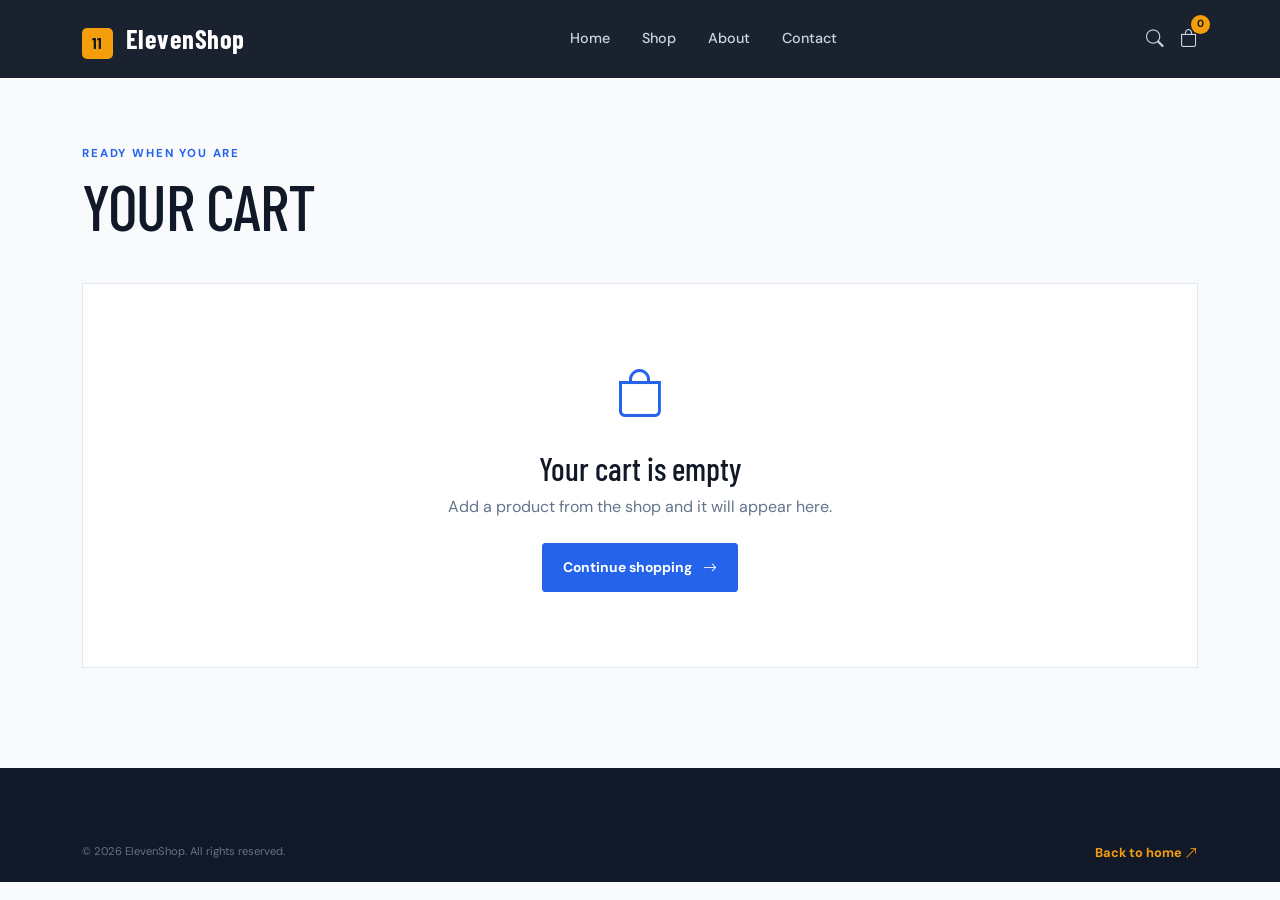
<file: page/cart.html>
<!DOCTYPE html>
<html lang="en">
<head>
	<meta charset="UTF-8">
	<meta name="viewport" content="width=device-width, initial-scale=1.0">
	<meta name="description" content="Review your ElevenShop cart and order total.">
	<title>Your Cart | ElevenShop</title>

	<link href="https://cdn.jsdelivr.net/npm/bootstrap@5.3.3/dist/css/bootstrap.min.css" rel="stylesheet">
	<link rel="stylesheet" href="https://cdn.jsdelivr.net/npm/bootstrap-icons@1.11.3/font/bootstrap-icons.min.css">
	<link rel="preconnect" href="https://fonts.googleapis.com">
	<link rel="preconnect" href="https://fonts.gstatic.com" crossorigin>
	<link href="https://fonts.googleapis.com/css2?family=Barlow+Condensed:wght@500;600;700&family=DM+Sans:wght@400;500;600;700&display=swap" rel="stylesheet">
	<link rel="stylesheet" href="../css/style.css">
</head>
<body>
	<nav class="navbar navbar-expand-lg navbar-dark fixed-top" aria-label="Main navigation">
		<div class="container">
			<a class="navbar-brand" href="../index.html"><span class="brand-mark">11</span> ElevenShop</a>
			<button class="navbar-toggler" type="button" data-bs-toggle="collapse" data-bs-target="#mainNavigation" aria-controls="mainNavigation" aria-expanded="false" aria-label="Toggle navigation">
				<span class="navbar-toggler-icon"></span>
			</button>
			<div class="collapse navbar-collapse" id="mainNavigation">
				<ul class="navbar-nav mx-auto mb-2 mb-lg-0">
					<li class="nav-item"><a class="nav-link" href="../index.html#home">Home</a></li>
					<li class="nav-item"><a class="nav-link" href="shop.html">Shop</a></li>
					<li class="nav-item"><a class="nav-link" href="about.html">About</a></li>
					<li class="nav-item"><a class="nav-link" href="../index.html#contact">Contact</a></li>
				</ul>
				<div class="nav-actions d-flex align-items-center gap-3">
					<a class="nav-icon-link" href="shop.html#products" aria-label="Continue shopping"><i class="bi bi-search"></i><span class="d-lg-none ms-2">Shop</span></a>
					<a class="nav-icon-link cart-link active" href="cart.html" aria-label="Cart with 0 products"><i class="bi bi-bag"></i><span class="d-lg-none ms-2">Cart</span><span class="cart-count" id="cartCount">0</span></a>
				</div>
			</div>
		</div>
	</nav>

	<main>
		<section class="cart-page section-padding">
			<div class="container">
				<div class="section-heading mb-5">
					<p class="eyebrow blue-eyebrow">Ready when you are</p>
					<h1 class="cart-title">Your cart</h1>
				</div>

				<div id="emptyCart" class="empty-cart" hidden>
					<i class="bi bi-bag"></i>
					<h2>Your cart is empty</h2>
					<p>Add a product from the shop and it will appear here.</p>
					<a class="btn btn-primary-custom" href="shop.html">Continue shopping <i class="bi bi-arrow-right"></i></a>
				</div>

				<div id="cartContent" class="row g-5" hidden>
					<div class="col-lg-8">
						<div class="cart-items-heading">
							<h2>Items in your cart</h2>
							<button id="clearCart" class="clear-cart-btn" type="button">Clear cart</button>
						</div>
						<div id="cartItems" class="cart-items"></div>
					</div>
					<div class="col-lg-4">
						<aside class="cart-summary">
							<h2>Order summary</h2>
							<div><span>Subtotal</span><strong id="cartSubtotal">$0.00</strong></div>
							<div><span>Shipping</span><strong id="cartShipping">$0.00</strong></div>
							<hr>
							<div class="cart-total"><span>Total</span><strong id="cartTotal">$0.00</strong></div>
							<button class="btn btn-primary-custom w-100 mt-4" type="button">Checkout <i class="bi bi-arrow-right"></i></button>
							<p class="cart-note"><i class="bi bi-truck"></i> Free shipping on orders over $75.</p>
						</aside>
					</div>
				</div>
			</div>
		</section>
	</main>

	<footer class="site-footer"><div class="container"><div class="footer-bottom" style="border-top: 0; margin-top: 0; padding-top: 0;"><p>© 2026 ElevenShop. All rights reserved.</p><a class="footer-link" href="../index.html">Back to home <i class="bi bi-arrow-up-right"></i></a></div></div></footer>

	<script src="https://cdn.jsdelivr.net/npm/bootstrap@5.3.3/dist/js/bootstrap.bundle.min.js"></script>
	<script src="../js/script.js"></script>
</body>
</html>
</file>
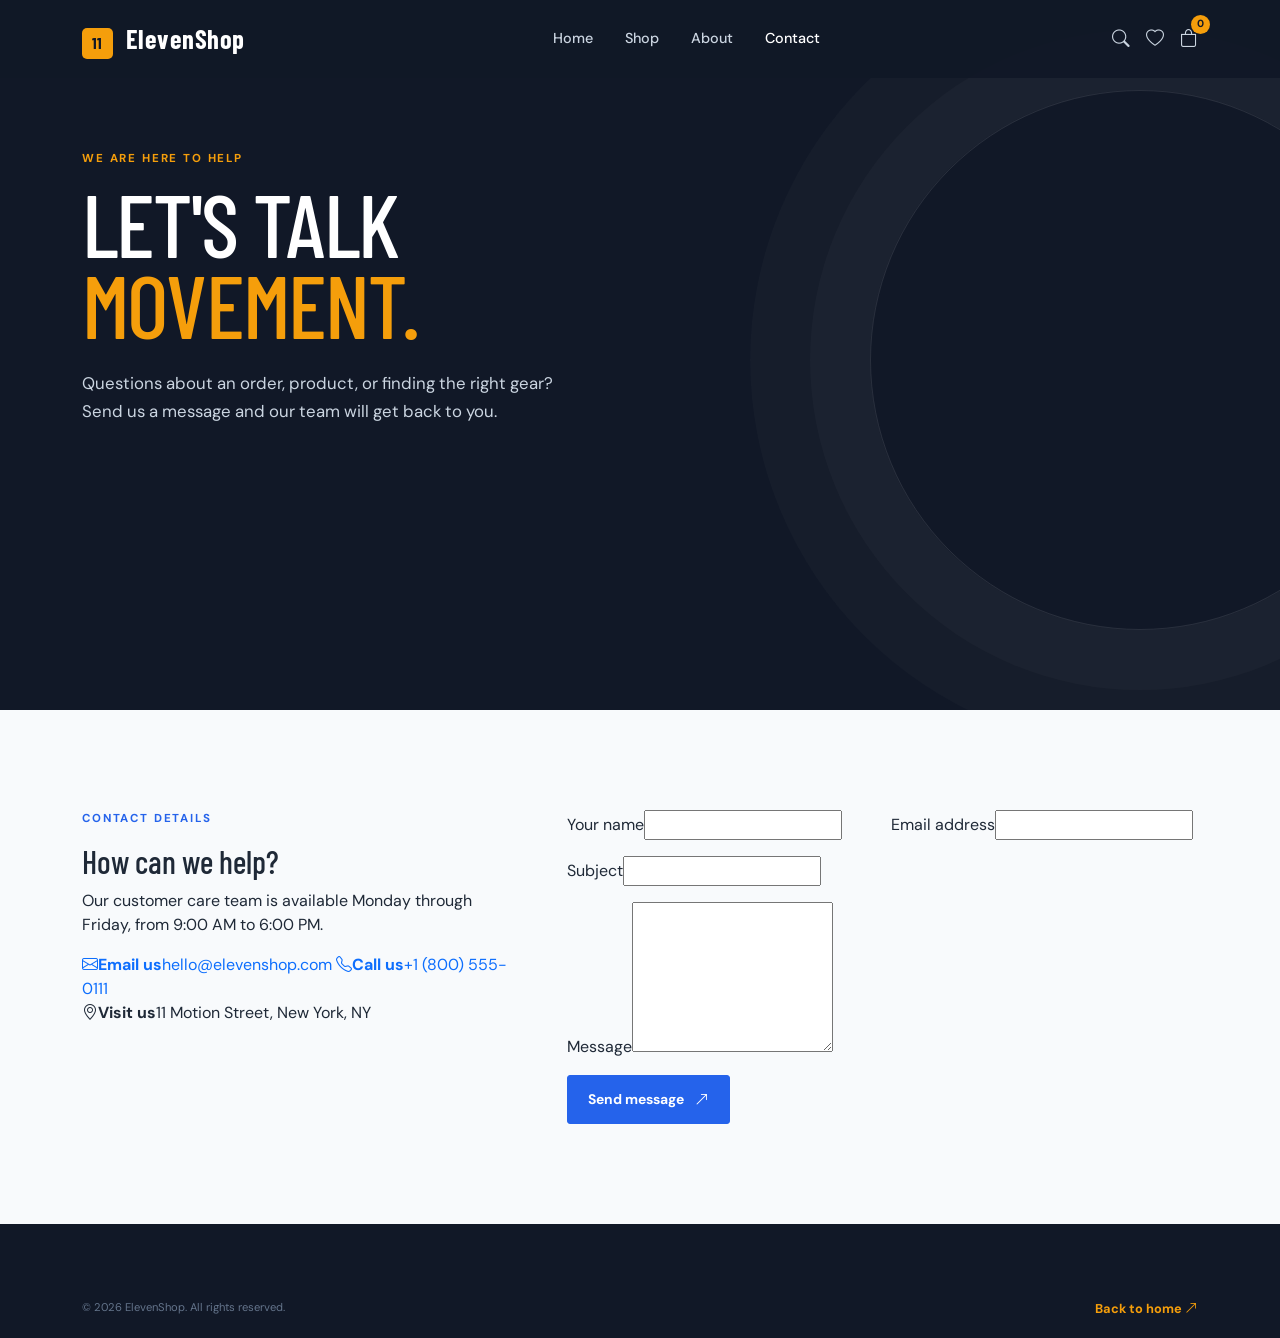
<file: page/contact.html>
<!DOCTYPE html>
<html lang="en">
<head>
	<meta charset="UTF-8">
	<meta name="viewport" content="width=device-width, initial-scale=1.0">
	<meta name="description" content="Contact the ElevenShop team for help with products, orders, shipping, and returns.">
	<title>Contact | ElevenShop</title>

	<link href="https://cdn.jsdelivr.net/npm/bootstrap@5.3.3/dist/css/bootstrap.min.css" rel="stylesheet">
	<link rel="stylesheet" href="https://cdn.jsdelivr.net/npm/bootstrap-icons@1.11.3/font/bootstrap-icons.min.css">
	<link rel="preconnect" href="https://fonts.googleapis.com">
	<link rel="preconnect" href="https://fonts.gstatic.com" crossorigin>
	<link href="https://fonts.googleapis.com/css2?family=Barlow+Condensed:wght@500;600;700&family=DM+Sans:wght@400;500;600;700&display=swap" rel="stylesheet">
	<link rel="stylesheet" href="../css/style.css">
</head>
<body>
	<nav class="navbar navbar-expand-lg navbar-dark fixed-top" aria-label="Main navigation">
		<div class="container">
			<a class="navbar-brand" href="../index.html"><span class="brand-mark">11</span> ElevenShop</a>
			<button class="navbar-toggler" type="button" data-bs-toggle="collapse" data-bs-target="#mainNavigation" aria-controls="mainNavigation" aria-expanded="false" aria-label="Toggle navigation">
				<span class="navbar-toggler-icon"></span>
			</button>
			<div class="collapse navbar-collapse" id="mainNavigation">
				<ul class="navbar-nav mx-auto mb-2 mb-lg-0">
					<li class="nav-item"><a class="nav-link" href="../index.html#home">Home</a></li>
					<li class="nav-item"><a class="nav-link" href="shop.html">Shop</a></li>
					<li class="nav-item"><a class="nav-link" href="about.html">About</a></li>
					<li class="nav-item"><a class="nav-link active" href="contact.html">Contact</a></li>
				</ul>
				<div class="nav-actions d-flex align-items-center gap-3">
					<a class="nav-icon-link" href="shop.html#products" aria-label="Search products"><i class="bi bi-search"></i><span class="d-lg-none ms-2">Search</span></a>
					<a class="nav-icon-link" href="shop.html#products" aria-label="Wishlist"><i class="bi bi-heart"></i><span class="d-lg-none ms-2">Wishlist</span></a>
					<a class="nav-icon-link cart-link" href="cart.html" aria-label="Cart with 0 products"><i class="bi bi-bag"></i><span class="d-lg-none ms-2">Cart</span><span class="cart-count" id="cartCount">0</span></a>
				</div>
			</div>
		</div>
	</nav>

	<main>
		<section class="hero-section contact-hero">
			<div class="container">
				<div class="hero-copy">
					<p class="eyebrow">We are here to help</p>
					<h1>Let's talk<br><span>movement.</span></h1>
					<p class="hero-text">Questions about an order, product, or finding the right gear? Send us a message and our team will get back to you.</p>
				</div>
			</div>
		</section>

		<section class="contact-section section-padding">
			<div class="container">
				<div class="row g-5">
					<div class="col-lg-5">
						<p class="eyebrow blue-eyebrow">Contact details</p>
						<h2>How can we help?</h2>
						<p class="contact-intro">Our customer care team is available Monday through Friday, from 9:00 AM to 6:00 PM.</p>
						<div class="contact-details">
							<a href="mailto:hello@elevenshop.com"><i class="bi bi-envelope"></i><span><strong>Email us</strong>hello@elevenshop.com</span></a>
							<a href="tel:+18005550111"><i class="bi bi-telephone"></i><span><strong>Call us</strong>+1 (800) 555-0111</span></a>
							<div><i class="bi bi-geo-alt"></i><span><strong>Visit us</strong>11 Motion Street, New York, NY</span></div>
						</div>
					</div>
					<div class="col-lg-7">
						<form class="contact-form" id="contactForm" novalidate>
							<div class="row g-3">
								<div class="col-md-6"><label for="contactName">Your name</label><input id="contactName" name="name" type="text" required></div>
								<div class="col-md-6"><label for="contactEmail">Email address</label><input id="contactEmail" name="email" type="email" required></div>
								<div class="col-12"><label for="contactSubject">Subject</label><input id="contactSubject" name="subject" type="text" required></div>
								<div class="col-12"><label for="contactMessage">Message</label><textarea id="contactMessage" name="message" rows="6" required></textarea></div>
								<div class="col-12 d-flex align-items-center gap-3"><button class="btn btn-primary-custom" type="submit">Send message <i class="bi bi-arrow-up-right"></i></button><p id="contactFeedback" class="contact-feedback" role="status"></p></div>
							</div>
						</form>
					</div>
				</div>
			</div>
		</section>
	</main>

	<footer class="site-footer"><div class="container"><div class="footer-bottom" style="border-top: 0; margin-top: 0; padding-top: 0;"><p>© 2026 ElevenShop. All rights reserved.</p><a class="footer-link" href="../index.html">Back to home <i class="bi bi-arrow-up-right"></i></a></div></div></footer>

	<script src="https://cdn.jsdelivr.net/npm/bootstrap@5.3.3/dist/js/bootstrap.bundle.min.js"></script>
	<script src="../js/script.js"></script>
	<script>
		document.getElementById('contactForm').addEventListener('submit', (event) => {
			event.preventDefault();
			const form = event.currentTarget;
			const feedback = document.getElementById('contactFeedback');
			if (!form.checkValidity()) {
				feedback.textContent = 'Please complete all fields.';
				feedback.className = 'contact-feedback error';
				form.reportValidity();
				return;
			}
			feedback.textContent = 'Thanks for reaching out. We will reply soon.';
			feedback.className = 'contact-feedback success';
			form.reset();
		});
	</script>
</body>
</html>
</file>
<file: css/style.css>
:root {
    --primary: #111827;
    --secondary: #2563EB;
    --accent: #F59E0B;
    --background: #F8FAFC;
    --white: #FFFFFF;
    --text: #1F2937;
    --success: #16A34A;
    --muted: #64748B;
    --line: #E2E8F0;
}

* { box-sizing: border-box; }
html { scroll-behavior: smooth; }
body { margin: 0; background: var(--background); color: var(--text); font-family: 'DM Sans', sans-serif; }
a { text-decoration: none; }
.navbar { background: rgba(17, 24, 39, .96); min-height: 76px; padding: 14px 0; }
.navbar-brand { color: var(--white); font-family: 'Barlow Condensed', sans-serif; font-size: 1.65rem; font-weight: 700; letter-spacing: .02em; }
.navbar-brand:hover { color: var(--white); }
.brand-mark { display: inline-flex; align-items: center; justify-content: center; background: var(--accent); color: var(--primary); width: 31px; height: 31px; margin-right: 7px; border-radius: 5px; font-size: 1rem; }
.nav-link { color: #CBD5E1; font-size: .9rem; font-weight: 500; margin: 0 8px; transition: color .2s ease; }
.nav-link:hover, .nav-link.active { color: var(--white); }
.nav-icon-link { position: relative; color: #CBD5E1; font-size: 1.1rem; transition: color .2s ease; }
.nav-icon-link:hover { color: var(--white); }
.cart-count { display: inline-flex; justify-content: center; align-items: center; position: absolute; top: -11px; right: -12px; min-width: 19px; height: 19px; padding: 0 5px; border-radius: 20px; background: var(--accent); color: var(--primary); font-size: .65rem; font-weight: 700; }
.hero-section { min-height: 710px; padding: 150px 0 90px; overflow: hidden; background: var(--primary); color: var(--white); position: relative; }
.hero-section::before { content: ''; position: absolute; width: 540px; height: 540px; right: -130px; top: 90px; border: 1px solid rgba(255,255,255,.1); border-radius: 50%; box-shadow: 0 0 0 60px rgba(255,255,255,.025), 0 0 0 120px rgba(255,255,255,.02); }
.hero-copy { position: relative; z-index: 1; }
.eyebrow { color: var(--accent); font-size: .72rem; font-weight: 700; letter-spacing: .16em; text-transform: uppercase; margin: 0 0 15px; }
.blue-eyebrow { color: var(--secondary); }
h1, h2, h3 { font-family: 'Barlow Condensed', sans-serif; }
h1 { font-size: clamp(3.6rem, 7vw, 6rem); line-height: .9; letter-spacing: -.02em; margin: 0 0 25px; text-transform: uppercase; }
h1 span { color: var(--accent); }
.hero-text { max-width: 475px; color: #CBD5E1; font-size: 1.05rem; line-height: 1.7; margin-bottom: 31px; }
.btn { border-radius: 3px; font-size: .87rem; font-weight: 700; padding: 13px 20px; transition: transform .2s ease, background-color .2s ease, box-shadow .2s ease; }
.btn:hover { transform: translateY(-2px); }
.btn i { margin-left: 8px; }
.btn-primary-custom { background: var(--secondary); border: 1px solid var(--secondary); color: var(--white); }
.btn-primary-custom:hover { background: #1D4ED8; border-color: #1D4ED8; color: var(--white); box-shadow: 0 8px 18px rgba(37, 99, 235, .22); }
.btn-outline-light-custom { border: 1px solid #64748B; color: var(--white); }
.btn-outline-light-custom:hover { background: var(--white); color: var(--primary); }
.btn-light-custom { background: var(--white); color: var(--primary); border: none; }
.hero-proof { display: flex; gap: 24px; margin-top: 45px; color: #94A3B8; font-size: .73rem; }
.hero-proof i { color: var(--success); margin-right: 5px; }
.hero-visual { position: relative; }
.hero-image-wrap { position: relative; max-width: 510px; margin-left: auto; }
.hero-image { width: 100%; height: 500px; object-fit: cover; filter: saturate(.8); border-radius: 3px; }
.hero-image-wrap::after { content: ''; position: absolute; inset: 17px -17px -17px 17px; border: 1px solid var(--accent); opacity: .7; z-index: -1; }
.hero-floating-card { position: absolute; display: flex; align-items: center; gap: 12px; left: -35px; bottom: 35px; padding: 16px 19px; background: var(--white); color: var(--primary); box-shadow: 0 15px 35px rgba(0,0,0,.2); }
.hero-floating-card > i { color: var(--secondary); font-size: 1.5rem; }.hero-floating-card strong, .hero-floating-card small { display: block; }.hero-floating-card strong { font-size: .78rem; }.hero-floating-card small { color: var(--muted); font-size: .68rem; margin-top: 3px; }
.section-padding { padding: 100px 0; }.section-heading h2 { font-size: 3rem; text-transform: uppercase; margin: 0; color: var(--primary); }.text-link { align-items: center; gap: 9px; color: var(--secondary); font-size: .83rem; font-weight: 700; }.text-link:hover { color: var(--primary); }
.category-section { background: var(--white); }.category-card { min-height: 340px; overflow: hidden; display: flex; align-items: flex-end; position: relative; color: var(--white); background: var(--primary); }.category-card::after { content: ''; position: absolute; inset: 0; background: linear-gradient(90deg, rgba(17,24,39,.95) 0%, rgba(17,24,39,.55) 52%, rgba(17,24,39,.08) 100%); }.category-card img { position: absolute; inset: 0; width: 100%; height: 100%; object-fit: cover; transition: transform .45s ease; }.category-card:hover img { transform: scale(1.05); }.category-content { z-index: 1; position: relative; max-width: 300px; padding: 32px; }.category-number { color: var(--accent); font: 700 2rem 'Barlow Condensed', sans-serif; }.category-content h3 { font-size: 2.1rem; text-transform: uppercase; margin: 15px 0 8px; }.category-content p { color: #CBD5E1; font-size: .86rem; line-height: 1.6; margin-bottom: 19px; }.category-link { color: var(--white); font-size: .8rem; font-weight: 700; }.category-link i { color: var(--accent); margin-left: 8px; }
.products-section { background: var(--background); }.product-card { height: 100%; background: var(--white); border: 1px solid var(--line); transition: transform .25s ease, box-shadow .25s ease; }.product-card:hover { transform: translateY(-6px); box-shadow: 0 15px 30px rgba(15, 23, 42, .09); }.product-image-wrap { position: relative; overflow: hidden; background: #EEF2F7; }.product-image-wrap img { width: 100%; height: 255px; display: block; object-fit: cover; transition: transform .45s ease; }.product-card:hover .product-image-wrap img { transform: scale(1.06); }.wishlist-btn { position: absolute; top: 13px; right: 13px; border: 0; width: 34px; height: 34px; border-radius: 50%; background: var(--white); color: var(--primary); font-size: 1rem; }.wishlist-btn.is-liked { color: #DC2626; }.product-tag { position: absolute; left: 13px; top: 13px; padding: 5px 8px; background: var(--accent); color: var(--primary); font-size: .62rem; font-weight: 700; text-transform: uppercase; }.sale-tag { background: var(--primary); color: var(--white); }.product-details { padding: 20px 17px 17px; }.product-category { color: var(--muted); font-size: .68rem; font-weight: 700; letter-spacing: .1em; margin: 0 0 6px; text-transform: uppercase; }.product-details h3 { font-size: 1.32rem; margin: 0 0 9px; }.rating { color: var(--accent); font-size: .77rem; letter-spacing: 1px; }.rating span { color: #94A3B8; font-size: .65rem; letter-spacing: 0; }.product-bottom { align-items: center; display: flex; justify-content: space-between; gap: 8px; margin-top: 18px; }.product-bottom strong { color: var(--primary); font-size: 1.05rem; }.add-cart-btn { border: 0; background: none; color: var(--secondary); font-size: .71rem; font-weight: 700; padding: 0; white-space: nowrap; }.add-cart-btn:hover { color: var(--primary); }.add-cart-btn.added { color: var(--success); }
.promo-section { background: var(--background); padding-top: 0; }.promo-banner { min-height: 330px; overflow: hidden; position: relative; display: flex; align-items: center; padding: 45px 70px; background: var(--secondary); color: var(--white); }.promo-copy { position: relative; z-index: 1; }.promo-copy h2 { font-size: 3.6rem; line-height: .92; margin: 0 0 17px; text-transform: uppercase; }.promo-copy h2 span { color: var(--accent); }.promo-copy > p:not(.eyebrow) { color: #DBEAFE; margin-bottom: 22px; }.discount-badge { position: absolute; z-index: 1; right: 21%; top: 56px; display: flex; flex-direction: column; align-items: center; justify-content: center; width: 130px; height: 130px; border-radius: 50%; background: var(--accent); color: var(--primary); transform: rotate(11deg); }.discount-badge strong { font: 700 3rem 'Barlow Condensed', sans-serif; line-height: .8; }.discount-badge span { font-size: .8rem; font-weight: 700; letter-spacing: .12em; }.promo-shape { position: absolute; right: -5%; top: -70%; width: 65%; height: 200%; border: 1px solid rgba(255,255,255,.2); border-radius: 50%; transform: rotate(-18deg); }.benefits-section { background: var(--white); padding: 65px 0; }.benefit { text-align: center; padding: 0 15px; }.benefit > i { color: var(--secondary); font-size: 1.7rem; }.benefit h3 { font-size: 1.25rem; margin: 13px 0 5px; }.benefit p { color: var(--muted); font-size: .77rem; margin: 0; }
.newsletter-section { background: #EEF2F7; padding: 74px 0; }.newsletter-inner { align-items: center; display: flex; justify-content: space-between; gap: 40px; }.newsletter-inner h2 { color: var(--primary); font-size: 2.8rem; margin: 0 0 9px; text-transform: uppercase; }.newsletter-inner p:not(.eyebrow) { color: var(--muted); font-size: .87rem; margin: 0; }.newsletter-form { flex: 0 1 475px; }.newsletter-form .input-group { background: var(--white); padding: 5px; }.newsletter-form .form-control { border: 0; box-shadow: none; font-size: .85rem; padding-left: 14px; }.newsletter-form .btn { white-space: nowrap; }.form-feedback { font-size: .75rem; margin-top: 8px; }.form-feedback.success { color: var(--success); }.form-feedback.error { color: #DC2626; }
.site-footer { background: var(--primary); color: #CBD5E1; padding: 75px 0 20px; }.footer-brand { display: inline-block; margin-bottom: 18px; }.footer-description { max-width: 280px; color: #94A3B8; font-size: .82rem; line-height: 1.7; }.social-links { display: flex; gap: 10px; margin-top: 24px; }.social-links a { color: var(--white); border: 1px solid #334155; display: grid; height: 34px; place-items: center; width: 34px; }.social-links a:hover { background: var(--secondary); border-color: var(--secondary); }.site-footer h3 { color: var(--white); font-size: 1.15rem; letter-spacing: .05em; margin: 5px 0 19px; text-transform: uppercase; }.site-footer ul { list-style: none; padding: 0; margin: 0; }.site-footer li { margin-bottom: 12px; }.site-footer li a { color: #94A3B8; font-size: .78rem; }.site-footer li a:hover, .footer-link:hover { color: var(--white); }.footer-cta { color: #94A3B8; font-size: .8rem; }.footer-link { color: var(--accent); font-size: .8rem; font-weight: 700; }.footer-bottom { border-top: 1px solid #253044; display: flex; justify-content: space-between; margin-top: 58px; padding-top: 18px; }.footer-bottom p { color: #64748B; font-size: .7rem; margin: 0; }.cart-toast { background: var(--primary); border-left: 4px solid var(--success); color: var(--white); }.cart-toast .toast-body { align-items: center; display: flex; font-size: .82rem; gap: 9px; padding: 13px 17px; }.cart-toast i { color: #4ADE80; font-size: 1.1rem; }
@media (max-width: 991.98px) { .navbar-collapse { background: var(--primary); padding: 20px 0 8px; }.nav-actions { align-items: flex-start !important; padding-top: 12px; }.hero-section { min-height: auto; padding-top: 125px; }.hero-image-wrap { margin: 20px auto 0; }.promo-banner { padding: 45px; }.discount-badge { right: 8%; } }
@media (max-width: 575.98px) { .section-padding { padding: 70px 0; }.hero-section { padding-bottom: 75px; }.hero-image { height: 370px; }.hero-floating-card { bottom: 20px; left: 15px; }.hero-proof { display: block; line-height: 2; margin-top: 28px; }.hero-proof span { display: block; }.section-heading h2 { font-size: 2.35rem; }.category-card { min-height: 310px; }.category-content { padding: 25px; }.promo-banner { min-height: 405px; padding: 35px 25px; }.promo-copy h2 { font-size: 2.75rem; }.discount-badge { right: 22px; top: 20px; width: 90px; height: 90px; }.discount-badge strong { font-size: 2.1rem; }.discount-badge span { font-size: .62rem; }.newsletter-inner { align-items: flex-start; display: block; }.newsletter-form { margin-top: 25px; }.newsletter-form .input-group { display: block; padding: 0; }.newsletter-form .form-control { border: 1px solid var(--line); height: 50px; }.newsletter-form .btn { margin-top: 8px; width: 100%; }.footer-bottom { display: block; }.footer-bottom p + p { margin-top: 8px; } }
.cart-page { min-height: calc(100vh - 220px); padding-top: 145px; }.cart-title { color: var(--primary); font-size: 4rem; margin: 0; text-transform: uppercase; }.empty-cart { background: var(--white); border: 1px solid var(--line); padding: 75px 25px; text-align: center; }.empty-cart > i { color: var(--secondary); font-size: 3rem; }.empty-cart h2 { color: var(--primary); font-size: 2rem; margin: 18px 0 8px; }.empty-cart p { color: var(--muted); margin-bottom: 24px; }.cart-items-heading { align-items: center; border-bottom: 1px solid var(--line); display: flex; justify-content: space-between; margin-bottom: 18px; padding-bottom: 14px; }.cart-items-heading h2, .cart-summary h2 { color: var(--primary); font-size: 1.65rem; margin: 0; text-transform: uppercase; }.clear-cart-btn, .remove-cart-btn { background: none; border: 0; color: var(--secondary); font-size: .76rem; font-weight: 700; padding: 0; }.clear-cart-btn:hover, .remove-cart-btn:hover { color: var(--primary); }.cart-items { display: grid; gap: 14px; }.cart-item { align-items: center; background: var(--white); border: 1px solid var(--line); display: grid; gap: 18px; grid-template-columns: 100px 1fr auto; padding: 14px; }.cart-item > img { height: 100px; object-fit: cover; width: 100px; }.cart-item-info h3 { font-size: 1.35rem; margin: 3px 0 8px; }.cart-item-info strong { color: var(--primary); font-size: .95rem; }.cart-item-actions { align-items: flex-end; display: flex; flex-direction: column; gap: 8px; }.cart-item-actions label { color: var(--muted); font-size: .67rem; text-transform: uppercase; }.cart-quantity { border: 1px solid var(--line); color: var(--primary); padding: 7px; text-align: center; width: 58px; }.cart-summary { background: var(--white); border: 1px solid var(--line); padding: 25px; position: sticky; top: 110px; }.cart-summary > div { color: var(--muted); display: flex; font-size: .86rem; justify-content: space-between; margin-top: 18px; }.cart-summary strong { color: var(--primary); }.cart-summary hr { border-color: var(--line); margin: 22px 0; }.cart-summary .cart-total { color: var(--primary); font-size: 1rem; margin-top: 0; }.cart-summary .cart-total strong { font-size: 1.35rem; }.cart-note { color: var(--muted); font-size: .72rem; margin: 18px 0 0; text-align: center; }.cart-note i { color: var(--secondary); margin-right: 5px; }
</file>
